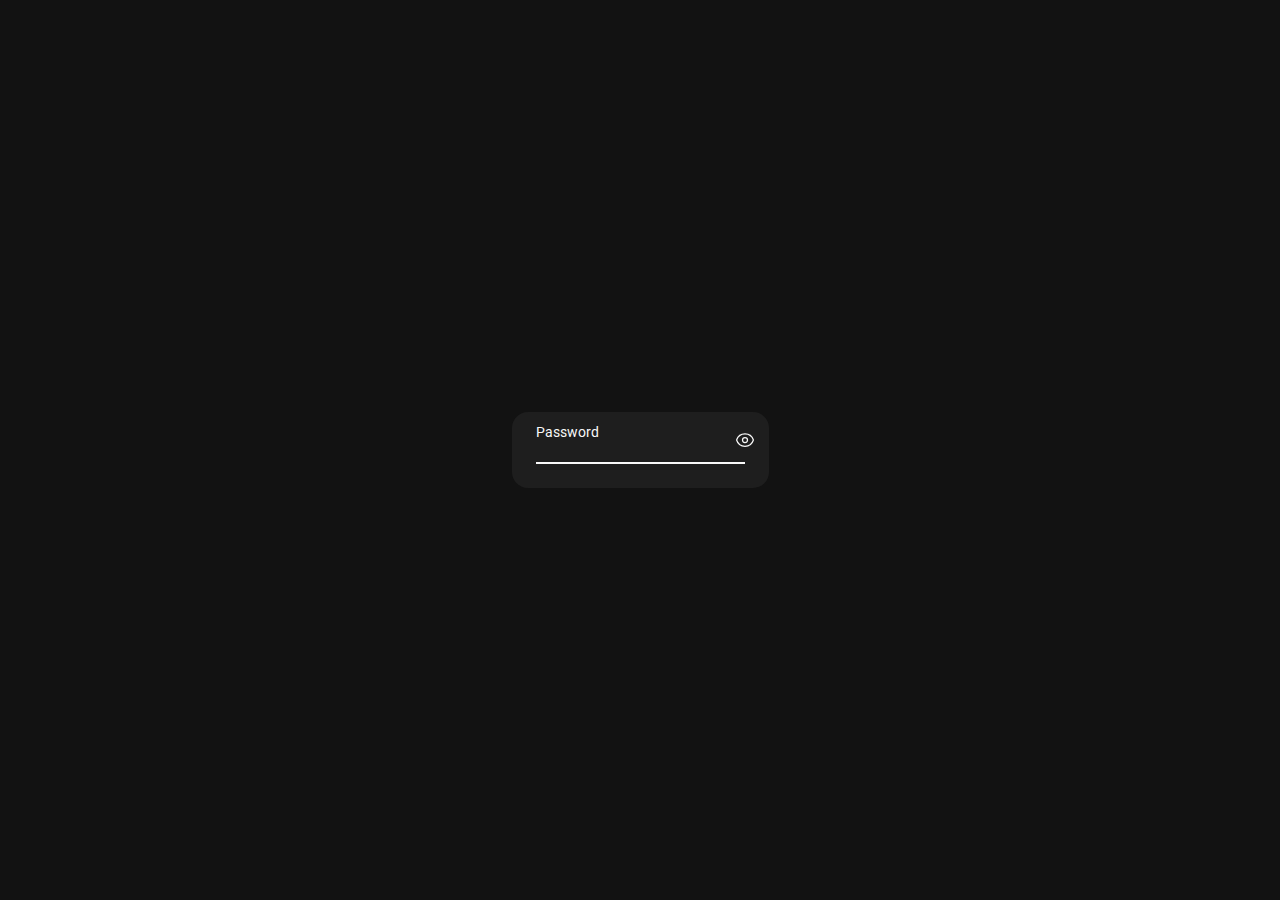
<file: 02-INPUT-PASSWORD/index.html>
<!DOCTYPE html>
<html lang="en">
<head>
    <meta charset="UTF-8">
    <meta name="viewport" content="width=device-width, initial-scale=1.0">
    <title>Password</title>
    <!-- css link -->
    <link rel="stylesheet" href="./styles.css">
    <!-- google fonts -->
    <link href="https://fonts.googleapis.com/css2?family=Roboto:ital,wght@0,100;0,300;0,400;0,500;0,700;0,900;1,100;1,300;1,400;1,500;1,700;1,900&display=swap" rel="stylesheet">
</head>
<body>
    <form class="box">
        <div class="input__wrapper">
            <input type="password" id="password" class="input__field" pattern="^(?=.*[A-Za-z])(?=.*\d)[A-Za-z\d]{6,}$" placeholder="Your Password" >
            <label for="password" class="input__label">
                Password
            </label>
            <svg xmlns="http://www.w3.org/2000/svg" fill="none" viewBox="0 0 24 24" stroke-width="1.5" stroke="currentColor" class="w-6 h-6" id="input__icon"> 
                <path stroke-linecap="round" stroke-linejoin="round" d="M2.036 12.322a1.012 1.012 0 0 1 0-.639C3.423 7.51 7.36 4.5 12 4.5c4.638 0 8.573 3.007 9.963 7.178.07.207.07.431 0 .639C20.577 16.49 16.64 19.5 12 19.5c-4.638 0-8.573-3.007-9.963-7.178Z" />
                <path stroke-linecap="round" stroke-linejoin="round" d="M15 12a3 3 0 1 1-6 0 3 3 0 0 1 6 0Z" />
            </svg>
        </div>

    </form>
    <script src="./script.js"></script>
</body>
</html>
</file>
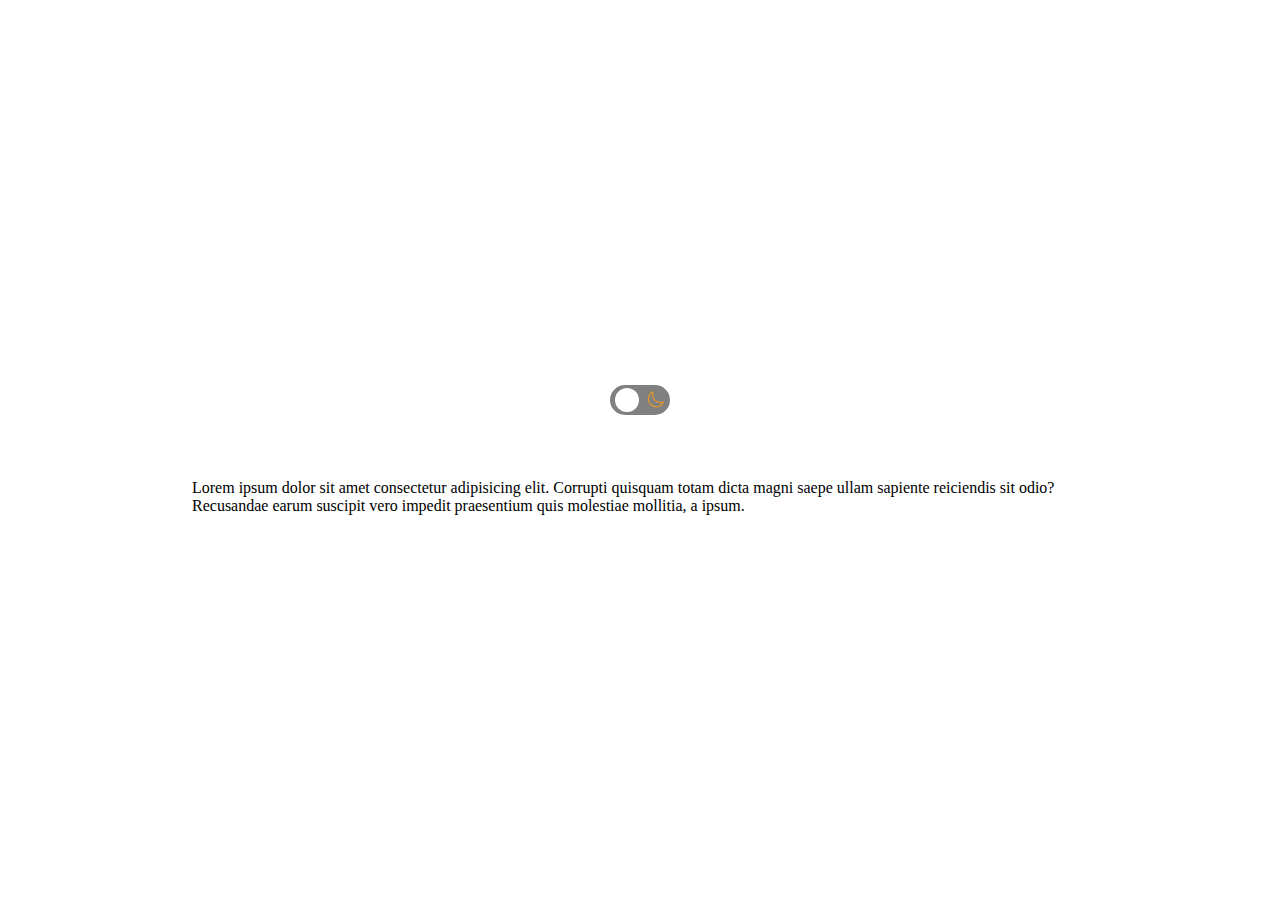
<file: DARK-MODE/index.html>
<!DOCTYPE html>
<html lang="en">
<head>
    <meta charset="UTF-8">
    <meta name="viewport" content="width=device-width, initial-scale=1.0">
    <title>Dark Mode</title>
    <link rel="stylesheet" href="./styles.css">
</head>
<body>
    <div class="container">
        <input type="checkbox" class="checkbox" id="checkbox">
        <label for="checkbox" class="label">
            <svg xmlns="http://www.w3.org/2000/svg" class="sun" fill="none" viewBox="0 0 24 24" stroke-width="1.5" stroke="currentColor" class="w-6 h-6">
                <path stroke-linecap="round" stroke-linejoin="round" d="M12 3v2.25m6.364.386l-1.591 1.591M21 12h-2.25m-.386 6.364l-1.591-1.591M12 18.75V21m-4.773-4.227l-1.591 1.591M5.25 12H3m4.227-4.773L5.636 5.636M15.75 12a3.75 3.75 0 11-7.5 0 3.75 3.75 0 017.5 0z" />
              </svg>
            <svg xmlns="http://www.w3.org/2000/svg" class="moon" fill="none" viewBox="0 0 24 24" stroke-width="1.5" stroke="currentColor" class="w-6 h-6">
                <path stroke-linecap="round" stroke-linejoin="round" d="M21.752 15.002A9.718 9.718 0 0118 15.75c-5.385 0-9.75-4.365-9.75-9.75 0-1.33.266-2.597.748-3.752A9.753 9.753 0 003 11.25C3 16.635 7.365 21 12.75 21a9.753 9.753 0 009.002-5.998z" />
              </svg>
            <div class="ball"></div>
                            
        </label>
        <p>Lorem ipsum dolor sit amet consectetur adipisicing elit. Corrupti quisquam totam dicta magni saepe ullam sapiente reiciendis sit odio? Recusandae earum suscipit vero impedit praesentium quis molestiae mollitia, a ipsum.</p>

    <script>
        const checkbox = document.getElementById("checkbox");
        const ball = document.querySelector('.ball');

        checkbox.addEventListener("click", ()=>{
            document.body.classList.toggle('dark');
            ball.classList.toggle('active')
        })
    </script>
</body>
</html>
</file>
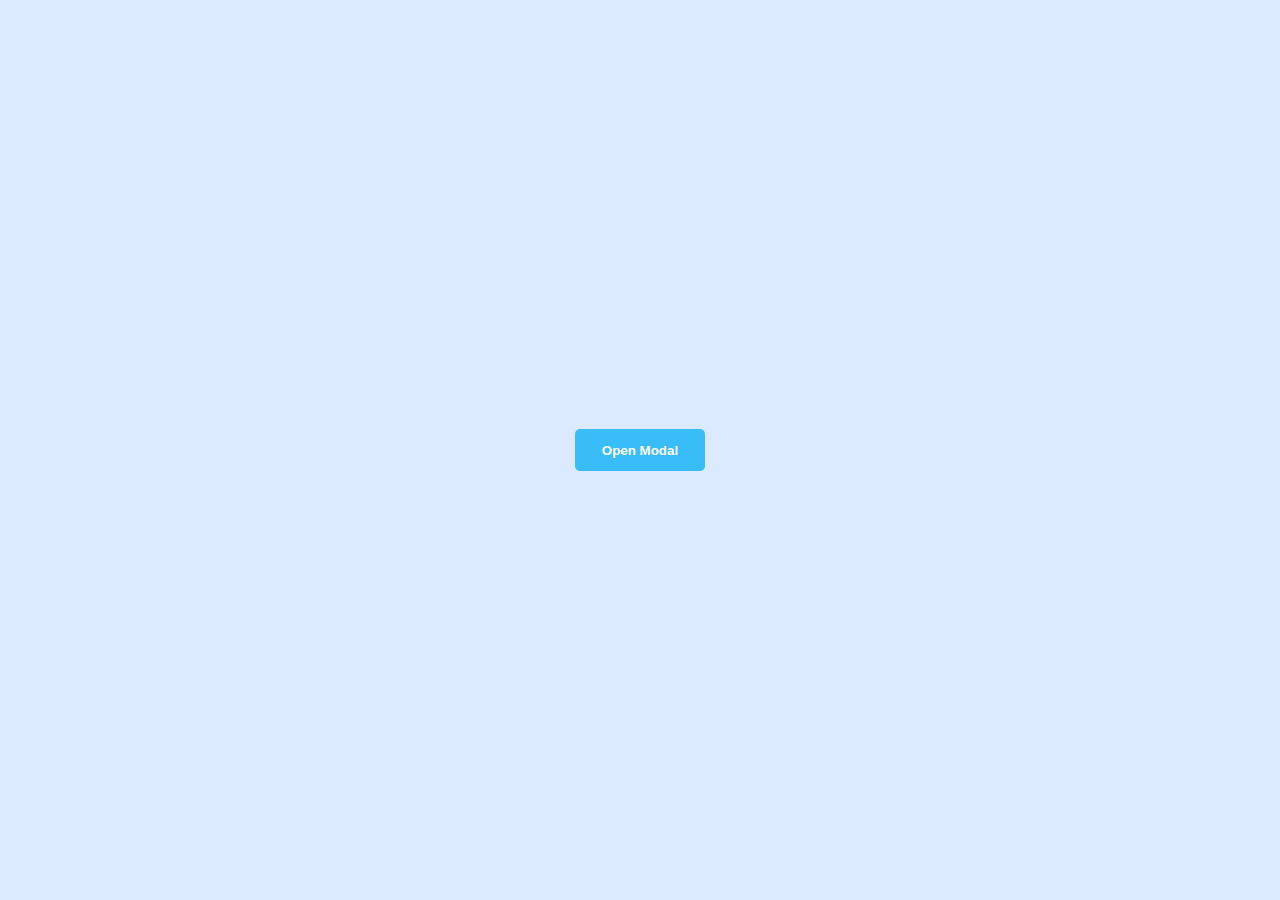
<file: MODAL/index.html>
<!DOCTYPE html>
<html lang="en">
<head>
    <meta charset="UTF-8">
    <meta name="viewport" content="width=device-width, initial-scale=1.0">
    <title>Modal with Javascript</title>
    <link rel="stylesheet" href="./styles.css">
</head>
<body>
    <button id="modal-btn" class="modal-button">Open Modal</button>
    
    <div id="modal-bg" class="modal-bg">
        <div id="my-modal" class="modal-container">
            <div class="modal-header">
                <h3>Modal Header</h3>
                <svg xmlns="http://www.w3.org/2000/svg" id="close" class="close" fill="none" viewBox="0 0 24 24" stroke-width="1.5" stroke="currentColor" class="w-6 h-6">
                    <path stroke-linecap="round" stroke-linejoin="round" d="M6 18L18 6M6 6l12 12" />
                  </svg>
            </div>

            <div class="modal-content">
                <p>This is the Modal</p>
                <p>Lorem ipsum dolor sit amet consectetur adipisicing elit. Iusto, itaque omnis eligendi inventore illum hic, natus dolorem officia voluptatem corporis vero perspiciatis repellat sapiente? Accusamus aspernatur repellendus illum nihil alias!</p>
            </div>
            <div class="modal-footer">
                <h3>Modal</h3>
            </div>
            
        </div>
    </div>

    <script>
        // DOM Elements
        const modal = document.querySelector('#modal-bg');
        const modalBtn = document.querySelector('#modal-btn');
        const closeBtn = document.querySelector('#close');

        // Events
        modalBtn.addEventListener('click', openModal);
        closeBtn.addEventListener('click', closeModal);
        window.addEventListener('click', outsideClick);

        // Open
        function openModal(){
            modal.style.display = 'flex';
        }
        // close
        function closeModal(){
            modal.style.display = 'none';
        }
        // close if outside clicked
        function outsideClick(e){
            if(e.target == modal){
                modal.style.display = 'none';
            }
        }

    </script>
</body>
</html>
</file>
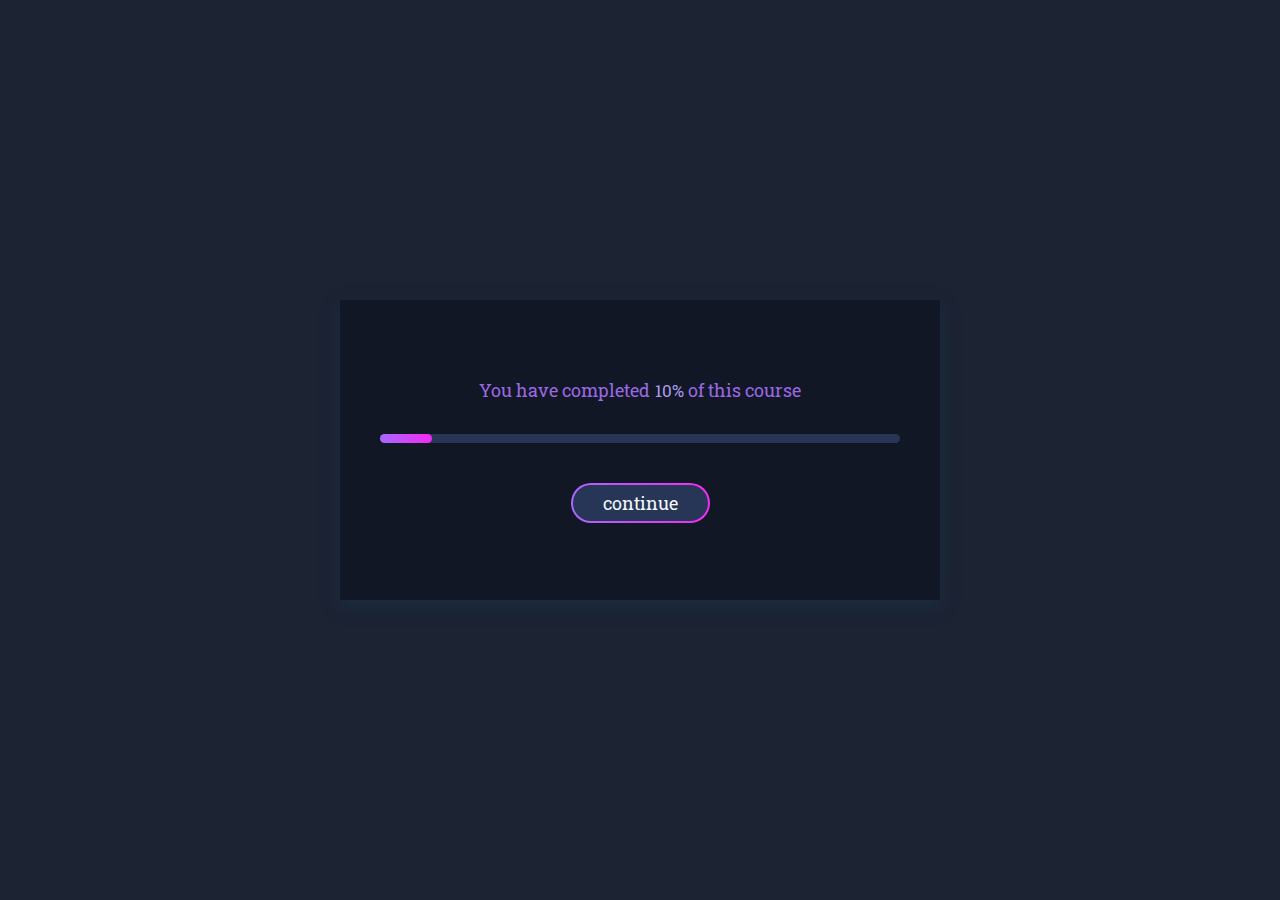
<file: PROGRESS BAR/index.html>
<!DOCTYPE html>
<html lang="en">
<head>
    <meta charset="UTF-8">
    <meta name="viewport" content="width=device-width, initial-scale=1.0">
    <title>Progress Bar with Javascript</title>
    <link rel="stylesheet" href="./styles.css">
</head>
<body>
    <div class="container">
        <p>You have completed<span class="count">10%</span>of this course</p>
        <div class="progress-bar">
            <div class="fill"></div>
        </div>
        <button>continue</button>
    </div>

    <script>
        const button = document.querySelector('button');
        const fill = document.querySelector('.fill');
        let intervalId;
        let progressValue = 0;

        button.addEventListener('click', ()=>{
            if(button.innerText == 'continue'){
                button.innerText = 'pause';
                intervalId = setInterval(increase, 50);
            } else if(button.innerText == 'pause'){
                button.innerText = 'continue';
                clearInterval(intervalId);
            } else if(button.innerText == 'restart'){
                progressValue = 0;
                fill.style.width = '0%';
                document.querySelector('.count').textContent = `${progressValue}%`;
                button.textContent = 'pause';
                intervalId = setInterval(increase, 50);
            }
        })
        // the code for the increment the progress bar
        function increase(){
            if(progressValue < 100){
                progressValue += 1;
                fill.style.width = `${progressValue}%`;
                document.querySelector('.count').textContent = `${progressValue}%`;
            } else if(progressValue == 100){
                clearInterval(intervalId);
                button.textContent = 'restart'
            }
        }

    </script>
</body>
</html>
</file>
<file: 02-INPUT-PASSWORD/styles.css>
*,
*:before,
*:after{
    margin: 0;
    padding: 0;
    box-sizing: border-box;
}

:root{
    --primary: #03dac6;
    --secondary: #f8f8f8;
    --text: #f8f8f8;
    --background: #121212;
    --box-background: #1e1e1e;
}

html{
    scroll-behavior: smooth;
}

body{
    font-family: roboto, sans-serif;
    width: 100%;
    height: 100vh;
    display: flex;
    align-items: center;
    justify-content: center;
    background: var(--background);
}

.box{
    background: var(--box-background);
    padding: 1.5em;
    padding-top: 0.75em;
    border-radius: 1rem;
}

.input__wrapper{
    position: relative;
    padding: 1rem 0 0;
}
.input__field{
    border: none;
    border-bottom: 2px solid var(--secondary);
    outline: 0;
    color: var(--text);
    padding: 0.25em 0px;
    padding-right: 2rem;
    background: transparent;
    transition: border-color 0.3s;
}

.input__field::placeholder{
    color: transparent;
}

.input__field::placeholder-shown~
.input__label{
    font-size: 1rem;
    color: var(--secondary);
    cursor: text;
    top: 1.20rem;
}

label,
.input__field:focus~.input__label{
    position: absolute;
    top: 0;
    display: block;
    font-size: 0.875rem;
    left: -0,0625rem;
    color: var(--secondary);
    transition: 0.3s;
}

.input__field:focus~.input__label{
    color: var(--primary);
}

.input__field:focus{
    border-bottom: 2px solid var(--primary);
}

#input__icon{
    position: absolute;
    right: -0,875rem;
    bottom: -0,65rem;
    width: 1.5rem;
    height: 1.5rem;
    padding: 0.125em;
    transform: translate(-50%, -50%);
    transform-origin: center;
    cursor: pointer;
    color: var(--secondary);
}
#input__icon__off{
    display: none;
}
</file>
<file: DARK-MODE/styles.css>
*{
    margin: 0;
    padding: 0;
    box-sizing: border-box;
}

/* body */
body{
    width: 100vw;
    height: 100vh;
    display: flex;
    flex-direction: column;
    justify-content: center;
    align-items: center;
    padding: 4rem 6rem;
    transition: background .4s linear;
}
body.dark{
    background-color: #000;
}
body.dark p{
    color: #ffffff;
}

/* container */
.container{
    width: 100vw;
    height: 100vh;
    display: flex;
    flex-direction: column;
    justify-content: center;
    align-items: center;
    padding: 6rem 12rem;
}

/* label */
label{
    display: flex;
    flex-direction: row;
    width: 60px;
    height: 30px;
    background-color: gray;
    border-radius: 50px;
    position: relative;
    justify-content: space-between;
    align-items: center;
    padding: 5px;
    transition: all .4s ease-in-out;
    cursor: pointer;
}
.checkbox{
    position: absolute;
    opacity: 0;
}

p{
    margin-top: 4rem;
}
.sun, .moon{
    /* position: absolute; */
    width: 1.2rem;
    margin-left: .2rem;
}
.sun{
    color: #ffffff;
}
.moon{
    color: #e79727;
}
.ball{
    position: absolute;
    width: 1.5rem;
    height: 1.5rem;
    background-color: #ffffff;
    border-radius: 50%;
    transition: all .4s ease-in-out;

}
.ball.active{
    margin-left: 28px;
}
</file>
<file: MODAL/styles.css>
*{
    margin: 0;
    padding: 0;
    box-sizing: border-box;
}

body{
    font-family: Arial, Helvetica, sans-serif;
    background: #dbeafe;
    width: 100vw;
    height: 100vh;
    display: grid;
    place-items: center;
    line-height: 1.5;
    font-size: 18px;
}
.modal-button{
    background: #38bdf8;
    border: none;
    padding: 1em 2em;
    border-radius: 5px;
    cursor: pointer;
    color: #fff;
    font-weight: 600;
    transition: background .3s ease-in;
}
.modal-button:hover{
    background: #2563eb;
}

.modal-bg{
    display: none;
    align-items: center;
    justify-content: center;
    position: fixed;
    top: 0;
    left: 0;
    width: 100%;
    height: 100%;
    background-color: rgba(0, 0, 0, .5);
    overflow: auto;
    z-index: 1;
}
.modal-container{
    width: 50%;
    height: auto;
    box-shadow: 0 5px 8px 0 rgba(0, 0, 0, .2), 0 7px 20px 0 rgba(0, 0, 0, .2);
}
.modal-header,
.modal-footer{
    width: 100%;
    height: 3rem;
    margin: 0;
    background: #2563eb;
}
.close{
    width: 2rem;
    font-weight: 700;
    color: #dbeafe;
    cursor: pointer;
}
.modal-header{
    display: flex;
    align-items: center;
    justify-content: space-between;
    padding: 0 1.5em;
}

.modal-content{
    background: #fff;
    padding: 1em 2em;
}
.modal-content p{
    padding: .5em 0;
}
.modal-footer{
    display: flex;
    justify-content: start;
    align-items: center;
    padding-left: 1.5em;
}
</file>
<file: PROGRESS BAR/styles.css>
@import url('https://fonts.googleapis.com/css2?family=Roboto+Slab:wght@400;500;600;700;800&display=swap');

*{
    margin: 0;
    padding: 0;
    box-sizing: border-box;
}
body{
    font-family: 'Roboto Slab', serif;
    width: 100vw;
    height: 100vh;
    background-color: #1c2333;
    color: #f2f9fa;
    display: grid;
    place-items: center;
    font-size: 18px;
    font-weight: 400;
}
.container{
    display: flex;
    width: 600px;
    height: 300px;
    flex-direction: column;
    justify-content: center;
    align-items: center;
    gap: 2rem;
    padding: 3rem 2.5rem;
    background-color: #111725;
    box-shadow: 0 5px 15px #1b2d40;
}
p{
    color: #9b68e3;
    text-align: center;
}
.count{
    margin: 0 .3rem;
    color: #ae98ee;
    font-size: 17px;
}

/* style the progress bar */
.progress-bar{
    width: 100%;
    height: 9px;
    background-color: #273656;
    border-radius: 100px;
    position: relative;
}
.fill{
    position: absolute;
    width: 10%;
    height: 9px;
    background: linear-gradient(to right, #a768fd, #f42bf3);
    border-radius: 100px;
}

button{
    background: linear-gradient(to right, #a768fd, #f42bf3);
    margin-top: .5rem;
    border: none;
    color: inherit;
    font-family: 'Roboto Slab', serif;
    padding: .5rem 2rem;
    border-radius: 999px;
    cursor: pointer;
    overflow: hidden;
    z-index: 0;
    font-size: inherit;
    position: relative;
}
button::after{
    content: "";
    position: absolute;
    background: #273656;
    border-radius: inherit;
    border: none;
    inset: 2px;
    z-index: -1;
    transition: all .3s ease-in;
}
button:hover::after{
    opacity: 0;
}
</file>
